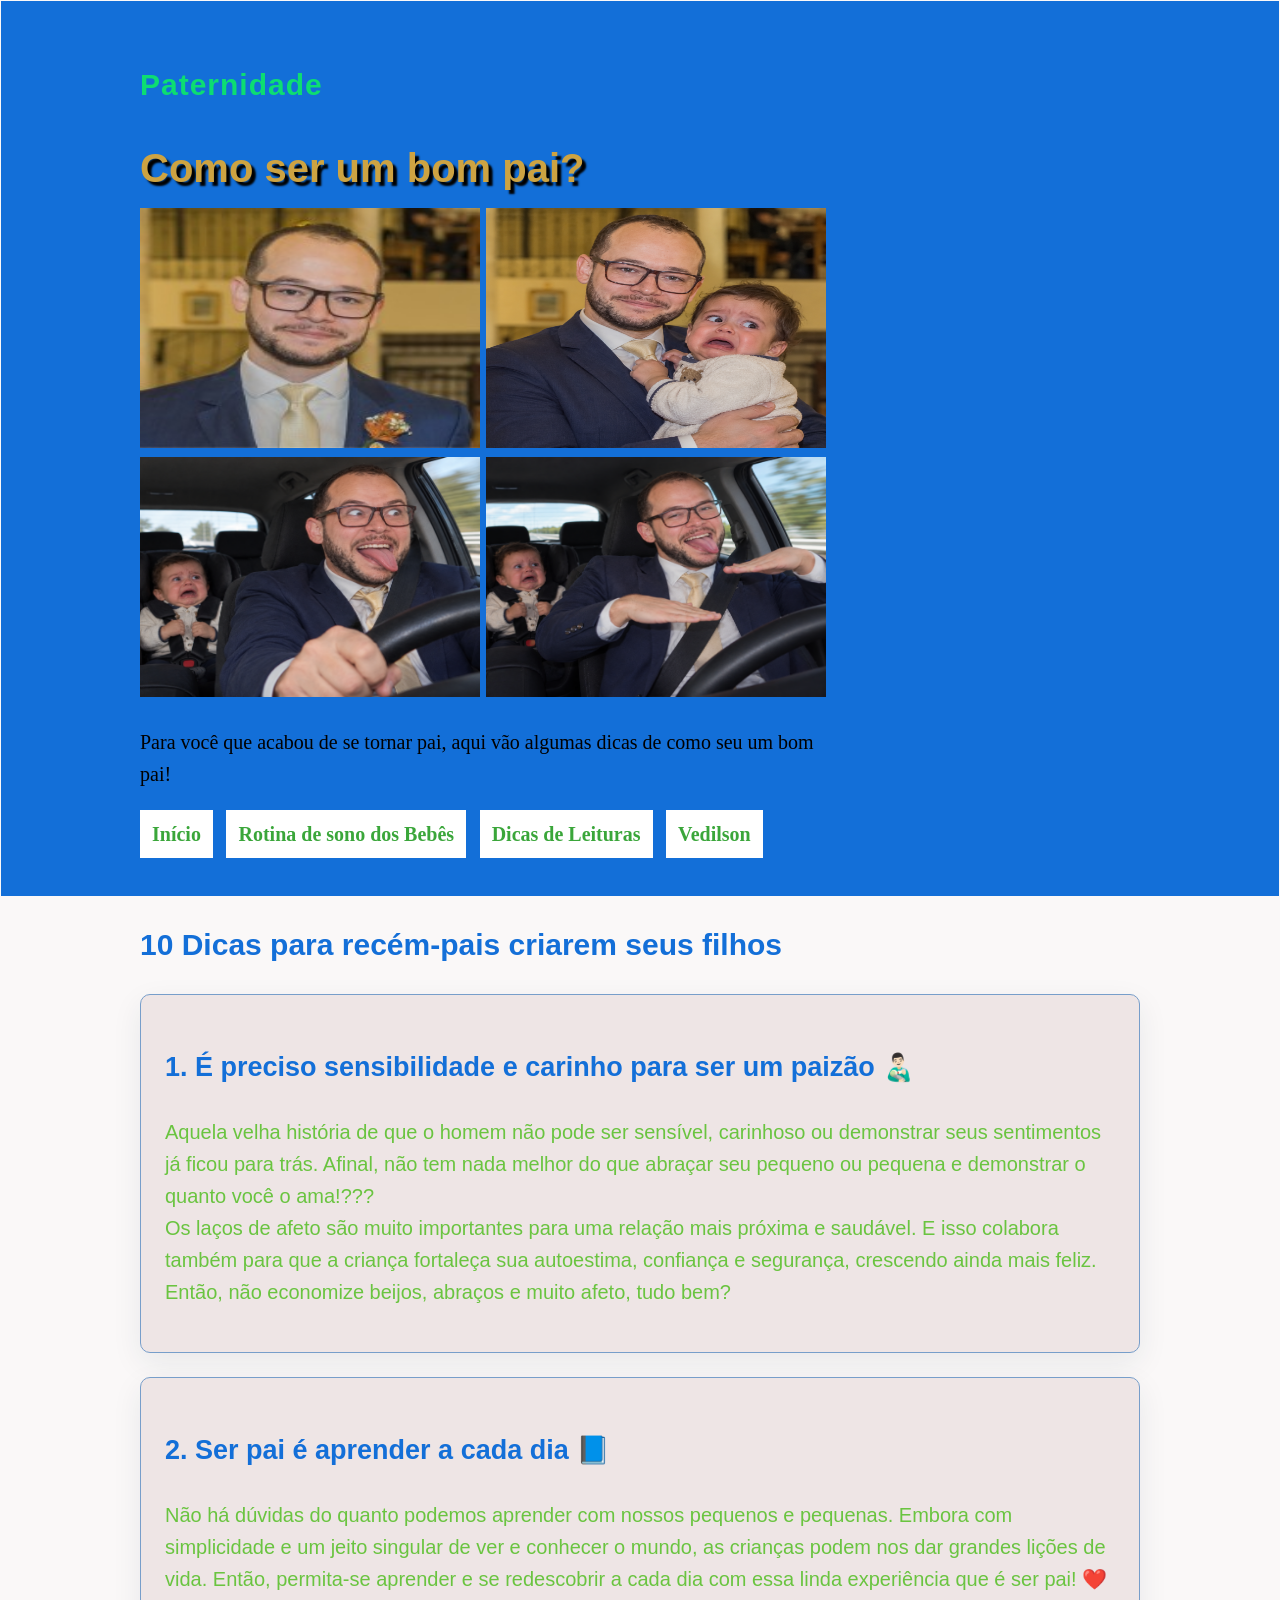
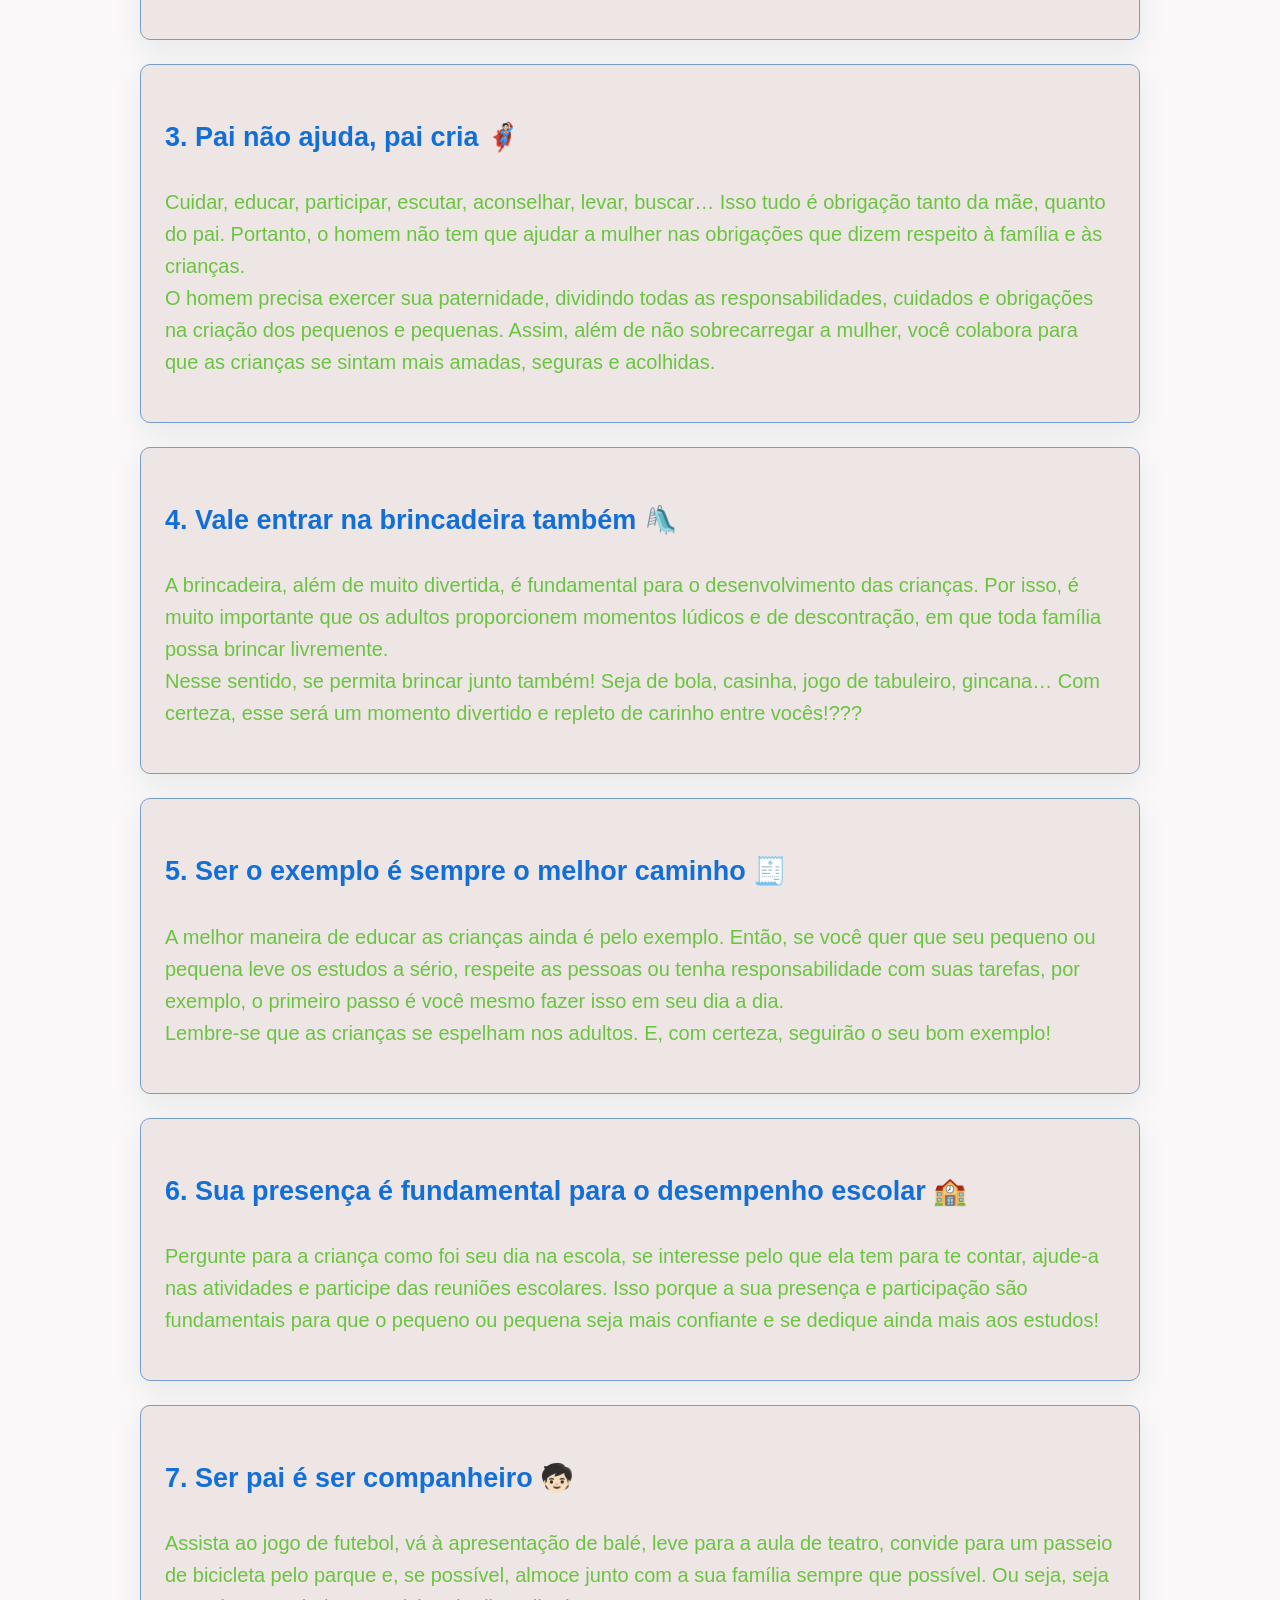
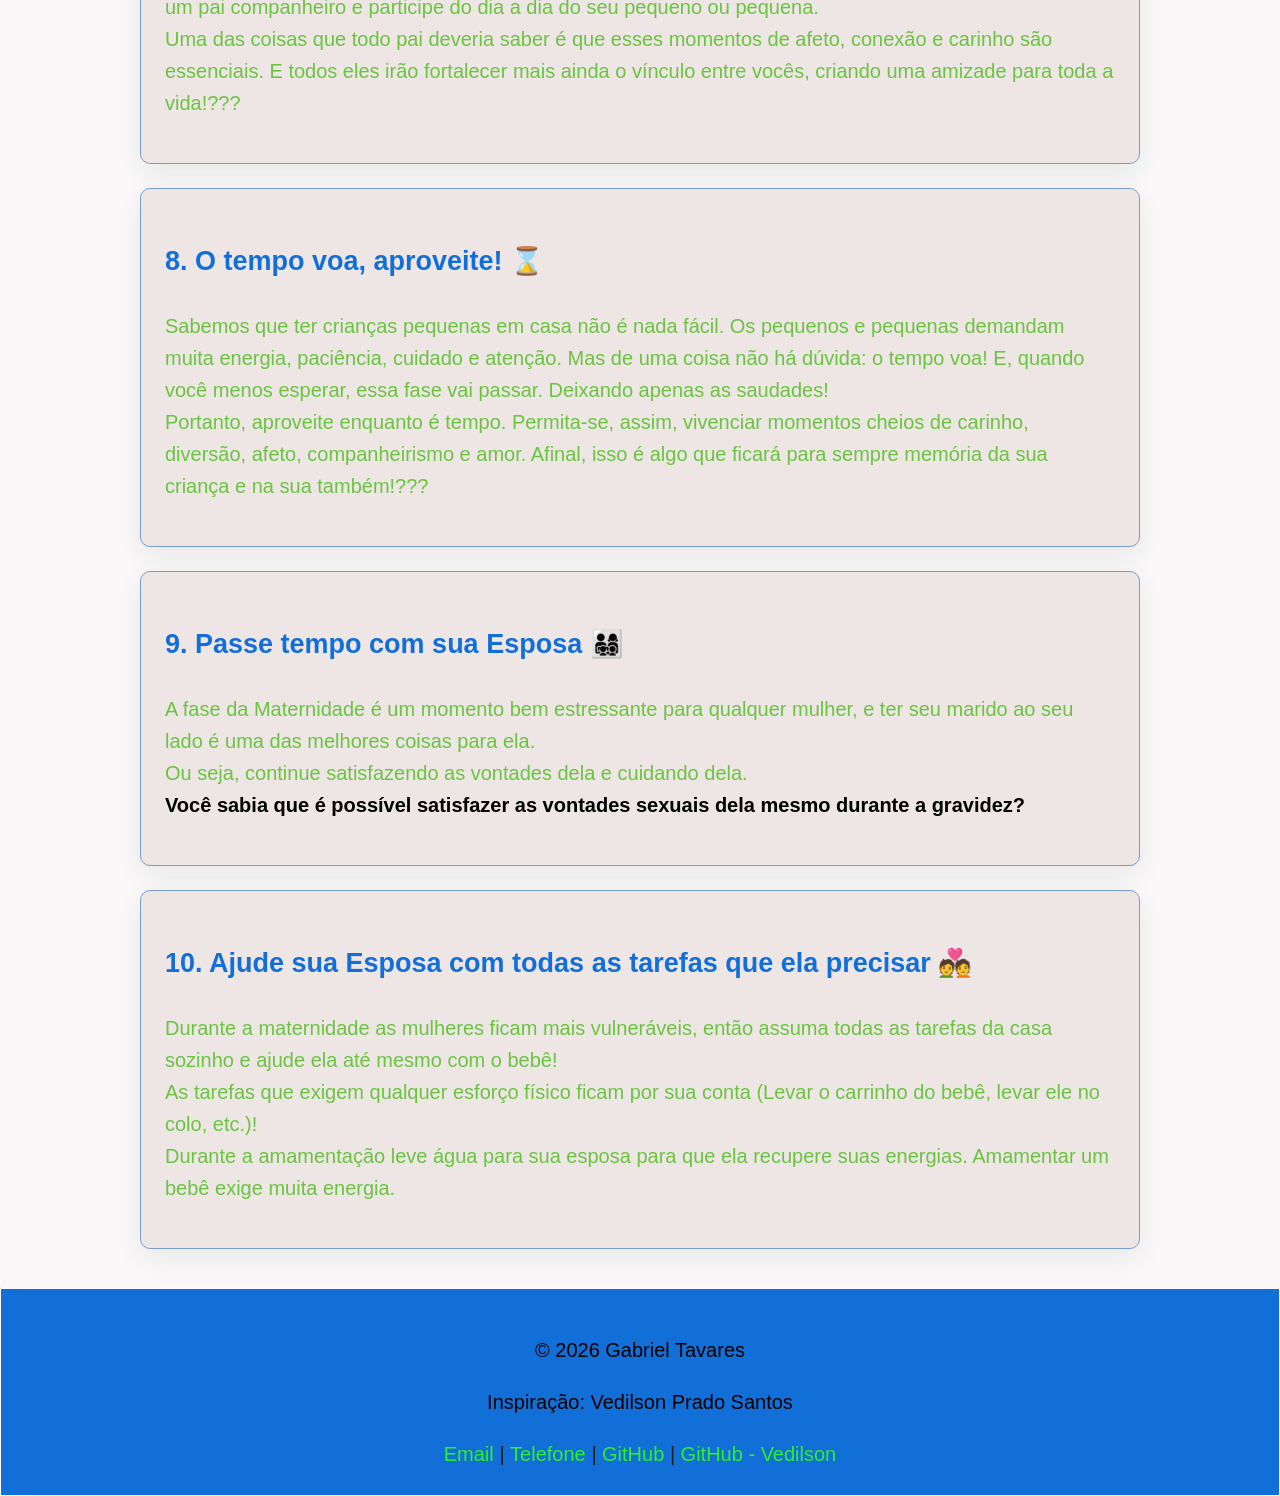
<file: index.html>
<!DOCTYPE html>
<html lang="pt-br">
<head>
    <meta charset="UTF-8">
    <meta name="viewport" content="width=device-width, initial-scale=1.0">
    <title>Dicas de Paternidade | Início</title>
    <link rel="stylesheet" href="./style/style.css">
</head>
<body>
    <header class="cabecalho">
        <div class="container">
            <p class="etiqueta">Paternidade</p>

            <h1>Como ser um bom pai?</h1>
        <div class="container-imagens">
            <img src="./img/vedilson.jpg" alt="Foto de um pai de Família" width="340" height="240">
            <img src="./img/Pai Sorridente e Bebê Assustado em Festa.png" alt="Vedilson pai" width="340" height="240">
            <img src="./img/Motorista Maluco e Bebê Aterrorizado.png" alt="Vedilson Dirigindo" width="340" height="240">
            <img src="./img/Vedilson_dirigindo.jpg" alt="Vedilson dirigindo sem as mãos" width="340" height="240">

        </div>

            <p class="subtitulo">
                Para você que acabou de se tornar pai, aqui vão algumas dicas de como seu um bom pai!
            </p>

            <nav class="menu-principal">
                <ul class="menu-lista">
                    <li><strong><a class="menu-link" href="./index.html">Início</a></strong></li>
                    <li><strong><a class="menu-link" href="./pages/rotina_sonos.html">Rotina de sono dos Bebês</a></strong></li>
                    <li><strong><a class="menu-link" href="./pages/livros.html">Dicas de Leituras</a></strong></li>
                    <li><strong><a class="menu-link" href="./pages/surpresa.html">Vedilson</a></strong></li>
                </ul>
            </nav>
        </div>
    </header>

    <main>
        <section class="secao-dicas">
            <div class="container">
                <h2 class="titulo-secao">10 Dicas para recém-pais criarem seus filhos</h2>

                <div class="grade-cards">
                            <article class="card">
                                <h3>1. É preciso sensibilidade e carinho para ser um paizão 👨🏻‍🍼</h3>
                                <p>
                                    Aquela velha história de que o homem não pode ser sensível, carinhoso ou demonstrar seus sentimentos já ficou para trás. Afinal, não tem nada melhor do que abraçar seu pequeno ou pequena e demonstrar o quanto você o ama!???
                                    <br>
                                    Os laços de afeto são muito importantes para uma relação mais próxima e saudável. E isso colabora também para que a criança fortaleça sua autoestima, confiança e segurança, crescendo ainda mais feliz. Então, não economize beijos, abraços e muito afeto, tudo bem?
                                </p>
                            </article>
                          
                            <article class="card">
                                <h3>2. Ser pai é aprender a cada dia 📘</h3>
                                <p>
                                    Não há dúvidas do quanto podemos aprender com nossos pequenos e pequenas. Embora com simplicidade e um jeito singular de ver e conhecer o mundo, as crianças podem nos dar grandes lições de vida. Então, permita-se aprender e se redescobrir a cada dia com essa linda experiência que é ser pai! ❤️                    
                                </p>
                            </article>

                            <article class="card">
                            <h3>3. Pai não ajuda, pai cria 🦸🏻</h3>
                            <p>
                                Cuidar, educar, participar, escutar, aconselhar, levar, buscar… Isso tudo é obrigação tanto da mãe, quanto do pai. Portanto, o homem não tem que ajudar a mulher nas obrigações que dizem respeito à família e às crianças.
                                <br>
                                O homem precisa exercer sua paternidade, dividindo todas as responsabilidades, cuidados e obrigações na criação dos pequenos e pequenas. Assim, além de não sobrecarregar a mulher, você colabora para que as crianças se sintam mais amadas, seguras e acolhidas.
                            </p>
                            </article>

                            <article class="card">
                            <h3>4. Vale entrar na brincadeira também 🛝</h3>
                            <p>
                                A brincadeira, além de muito divertida, é fundamental para o desenvolvimento das crianças. Por isso, é muito importante que os adultos proporcionem momentos lúdicos e de descontração, em que toda família possa brincar livremente.
                                <br>
                                Nesse sentido, se permita brincar junto também! Seja de bola, casinha, jogo de tabuleiro, gincana… Com certeza, esse será um momento divertido e repleto de carinho entre vocês!???
                            </p>
                            </article>

                            <article class="card">
                            <h3>5. Ser o exemplo é sempre o melhor caminho 🧾</h3>
                            <p>
                                A melhor maneira de educar as crianças ainda é pelo exemplo. Então, se você quer que seu pequeno ou pequena leve os estudos a sério, respeite as pessoas ou tenha responsabilidade com suas tarefas, por exemplo, o primeiro passo é você mesmo fazer isso em seu dia a dia.
                                <br>
                                Lembre-se que as crianças se espelham nos adultos. E, com certeza, seguirão o seu bom exemplo!
                            </p>
                            </article>

                            <article class="card">
                            <h3>6. Sua presença é fundamental para o desempenho escolar 🏫</h3>
                            <p>
                                Pergunte para a criança como foi seu dia na escola, se interesse pelo que ela tem para te contar, ajude-a nas atividades e participe das reuniões escolares. Isso porque a sua presença e participação são fundamentais para que o pequeno ou pequena seja mais confiante e se dedique ainda mais aos estudos!
                            </p>
                            </article>

                            <article class="card">
                            <h3>7. Ser pai é ser companheiro 🧒🏻</h3>
                            <p>
                                Assista ao jogo de futebol, vá à apresentação de balé, leve para a aula de teatro, convide para um passeio de bicicleta pelo parque e, se possível, almoce junto com a sua família sempre que possível. Ou seja, seja um pai companheiro e participe do dia a dia do seu pequeno ou pequena.
                                <br>
                                Uma das coisas que todo pai deveria saber é que esses momentos de afeto, conexão e carinho são essenciais. E todos eles irão fortalecer mais ainda o vínculo entre vocês, criando uma amizade para toda a vida!???                            
                            </p>
                            </article>

                            <article class="card">
                            <h3>8. O tempo voa, aproveite! ⌛</h3>
                            <p>
                                Sabemos que ter crianças pequenas em casa não é nada fácil. Os pequenos e pequenas demandam muita energia, paciência, cuidado e atenção. Mas de uma coisa não há dúvida: o tempo voa! E, quando você menos esperar, essa fase vai passar. Deixando apenas as saudades!                            
                                <br>
                                Portanto, aproveite enquanto é tempo. Permita-se, assim, vivenciar momentos cheios de carinho, diversão, afeto, companheirismo e amor. Afinal, isso é algo que ficará para sempre memória da sua criança e na sua também!???                      
                            </p>
                            </article>

                            <article class="card">
                            <h3>9. Passe tempo com sua Esposa 👨‍👩‍👧‍👦</h3>
                            <p>
                               A fase da Maternidade é um momento bem estressante para qualquer mulher, e ter seu marido ao seu lado é uma das melhores coisas para ela.                            
                               <br>
                               Ou seja, continue satisfazendo as vontades dela e cuidando dela.
                               <br>
                               <strong>Você sabia que é possível satisfazer as vontades sexuais dela mesmo durante a gravidez?</strong>
                            </p>
                            </article>

                            <article class="card">
                            <h3>10. Ajude sua Esposa com todas as tarefas que ela precisar 💑</h3>
                            <p>
                               Durante a maternidade as mulheres ficam mais vulneráveis, então assuma todas as tarefas da casa sozinho e ajude ela até mesmo com o bebê!                       
                               <br>
                               As tarefas que exigem qualquer esforço físico ficam por sua conta (Levar o carrinho do bebê, levar ele no colo, etc.)!
                               <br>
                               Durante a amamentação leve água para sua esposa para que ela recupere suas energias. Amamentar um bebê exige muita energia.
                            </p>
                            </article>
                </div>
            </div>
        </section>
    </main>

    <footer class="rodape">
        <div class="container">
            <p id="copyright">&copy; 2026 Gabriel Tavares</p>
            <p id="inspiracao">Inspiração: Vedilson Prado Santos</p>

            <address>
                <a class="contato" href="mailto: biel.wellichan@gmail.com">Email</a>
                <span> | </span>
                <a class="contato" href="tel:+5515998261009">Telefone</a>
                <span> | </span>
                <a class="contato" href="https://github.com/bielwellichan-debug" target="_blank">GitHub</a>
                <span> | </span>
                <a class="contato" href="https://github.com/vedilson/vedilson" target="_blank">GitHub - Vedilson</a>
            </address>
        </div>
    </footer>
    
</body>
</html>
</file>
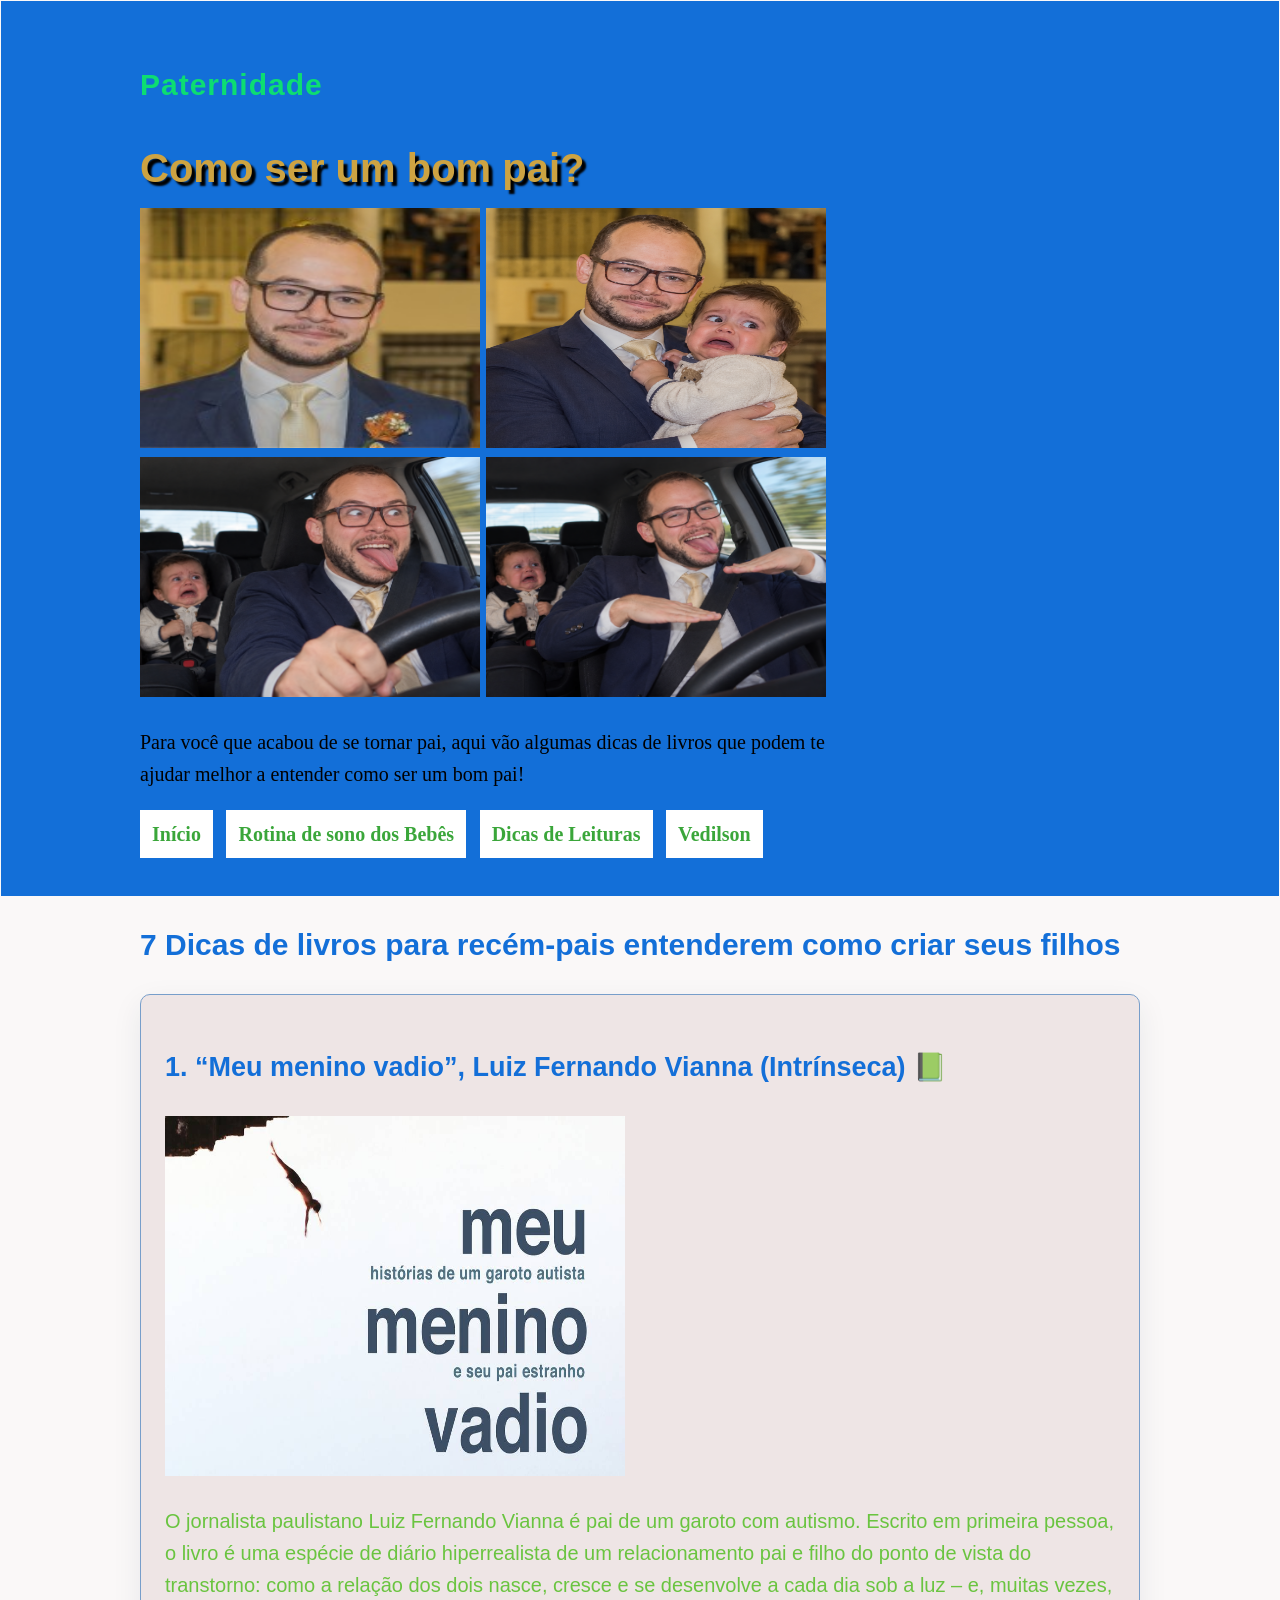
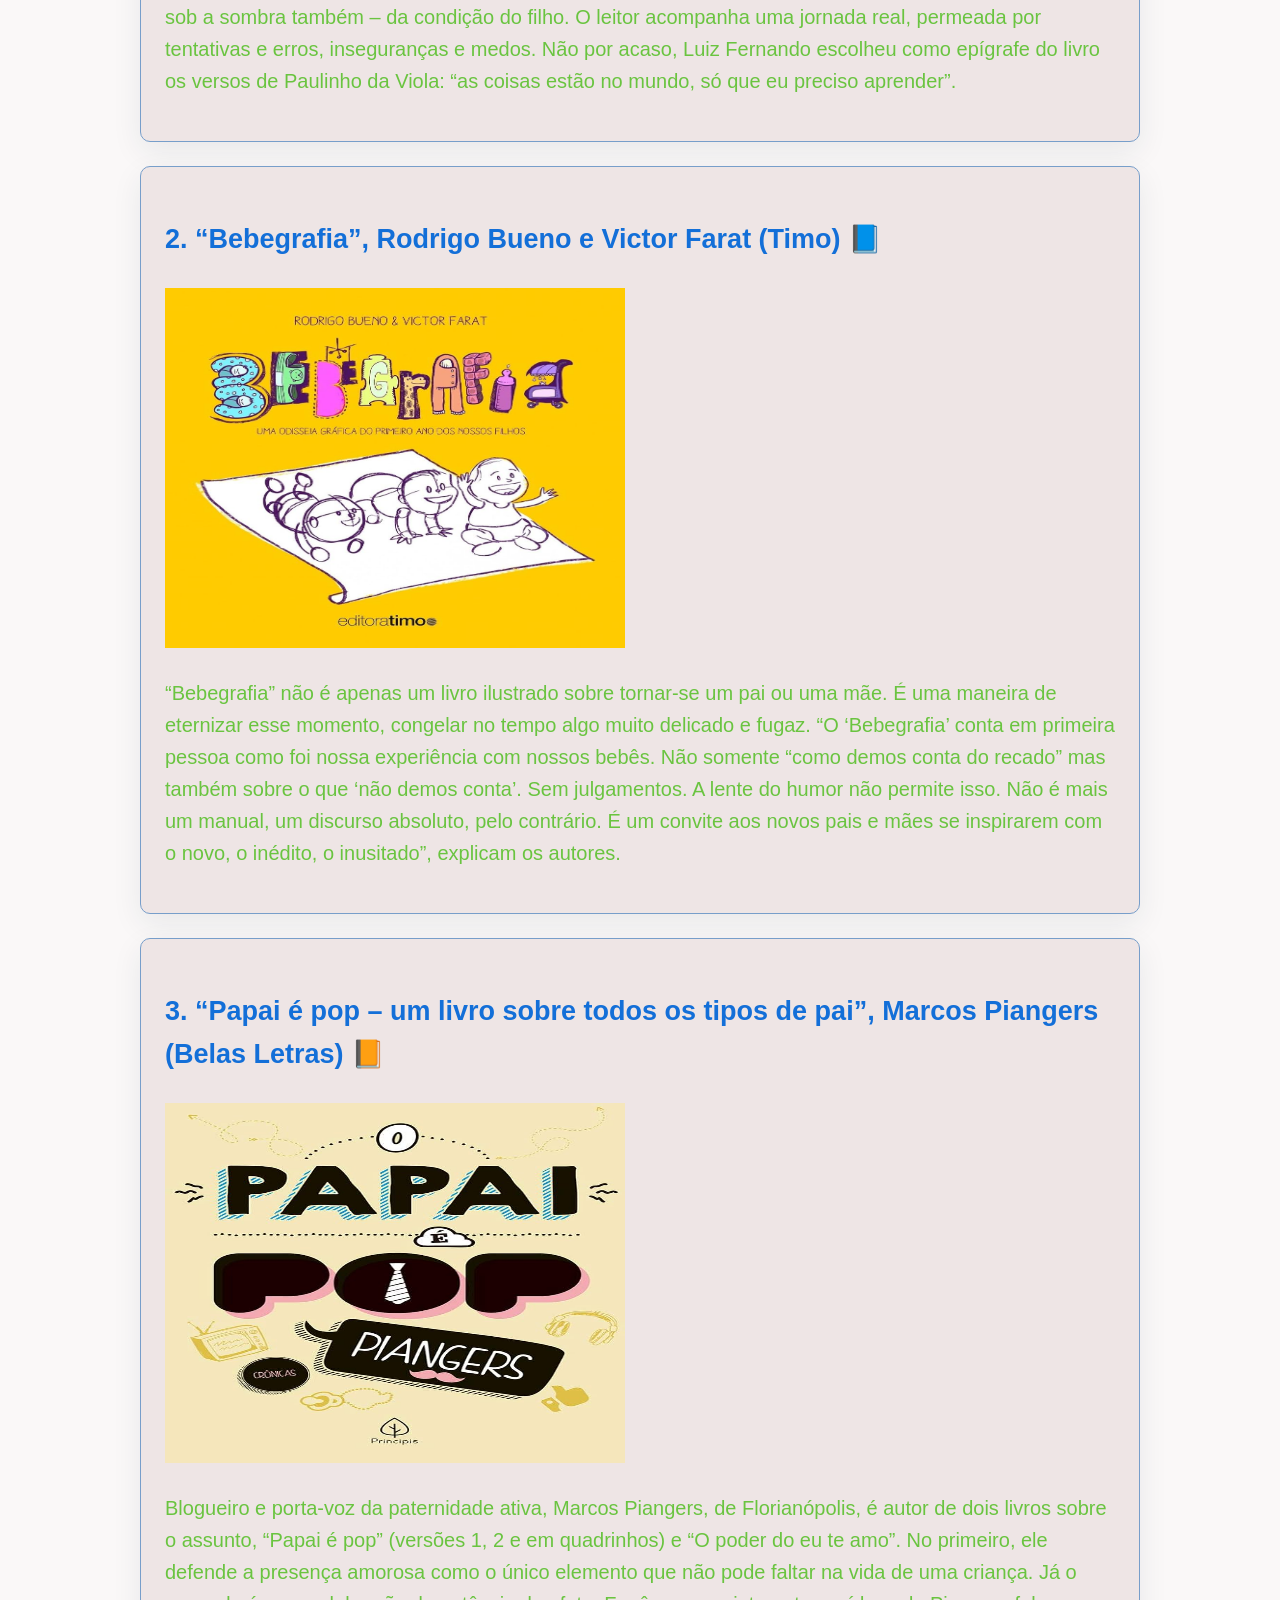
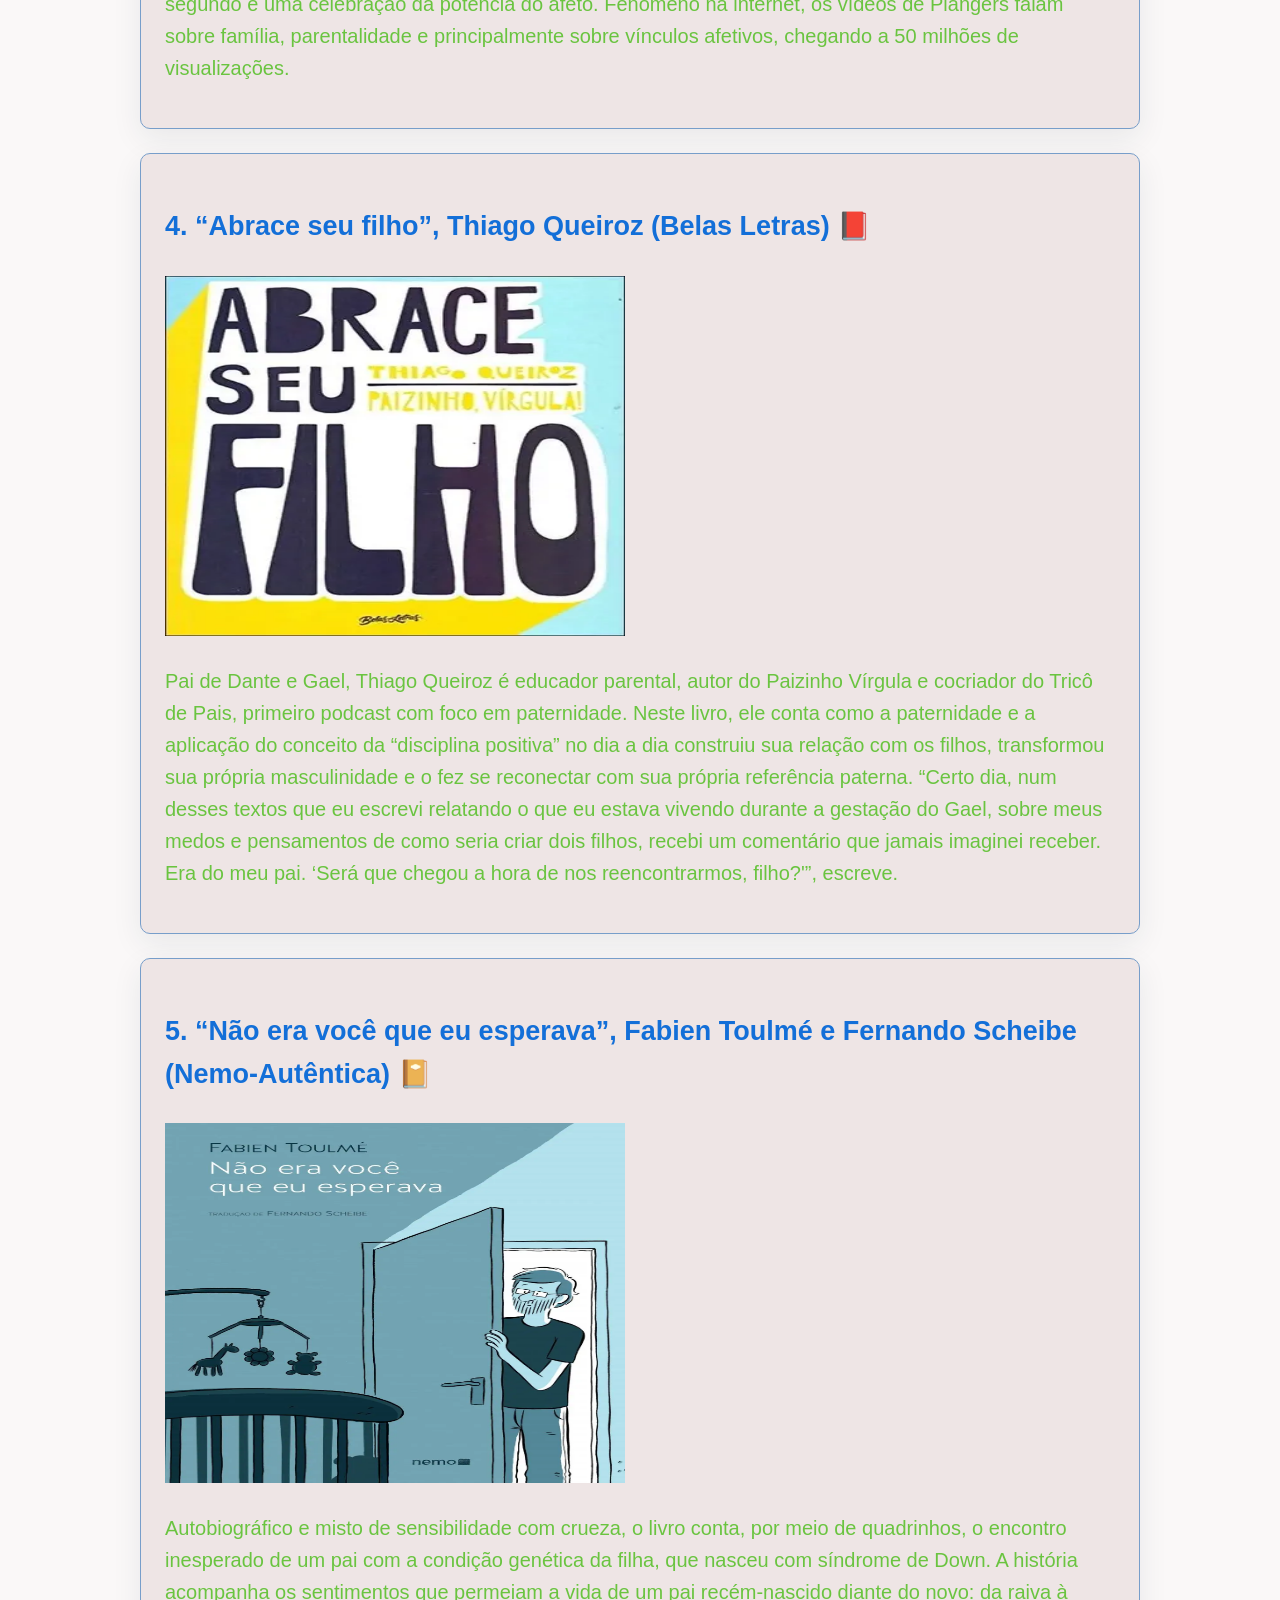
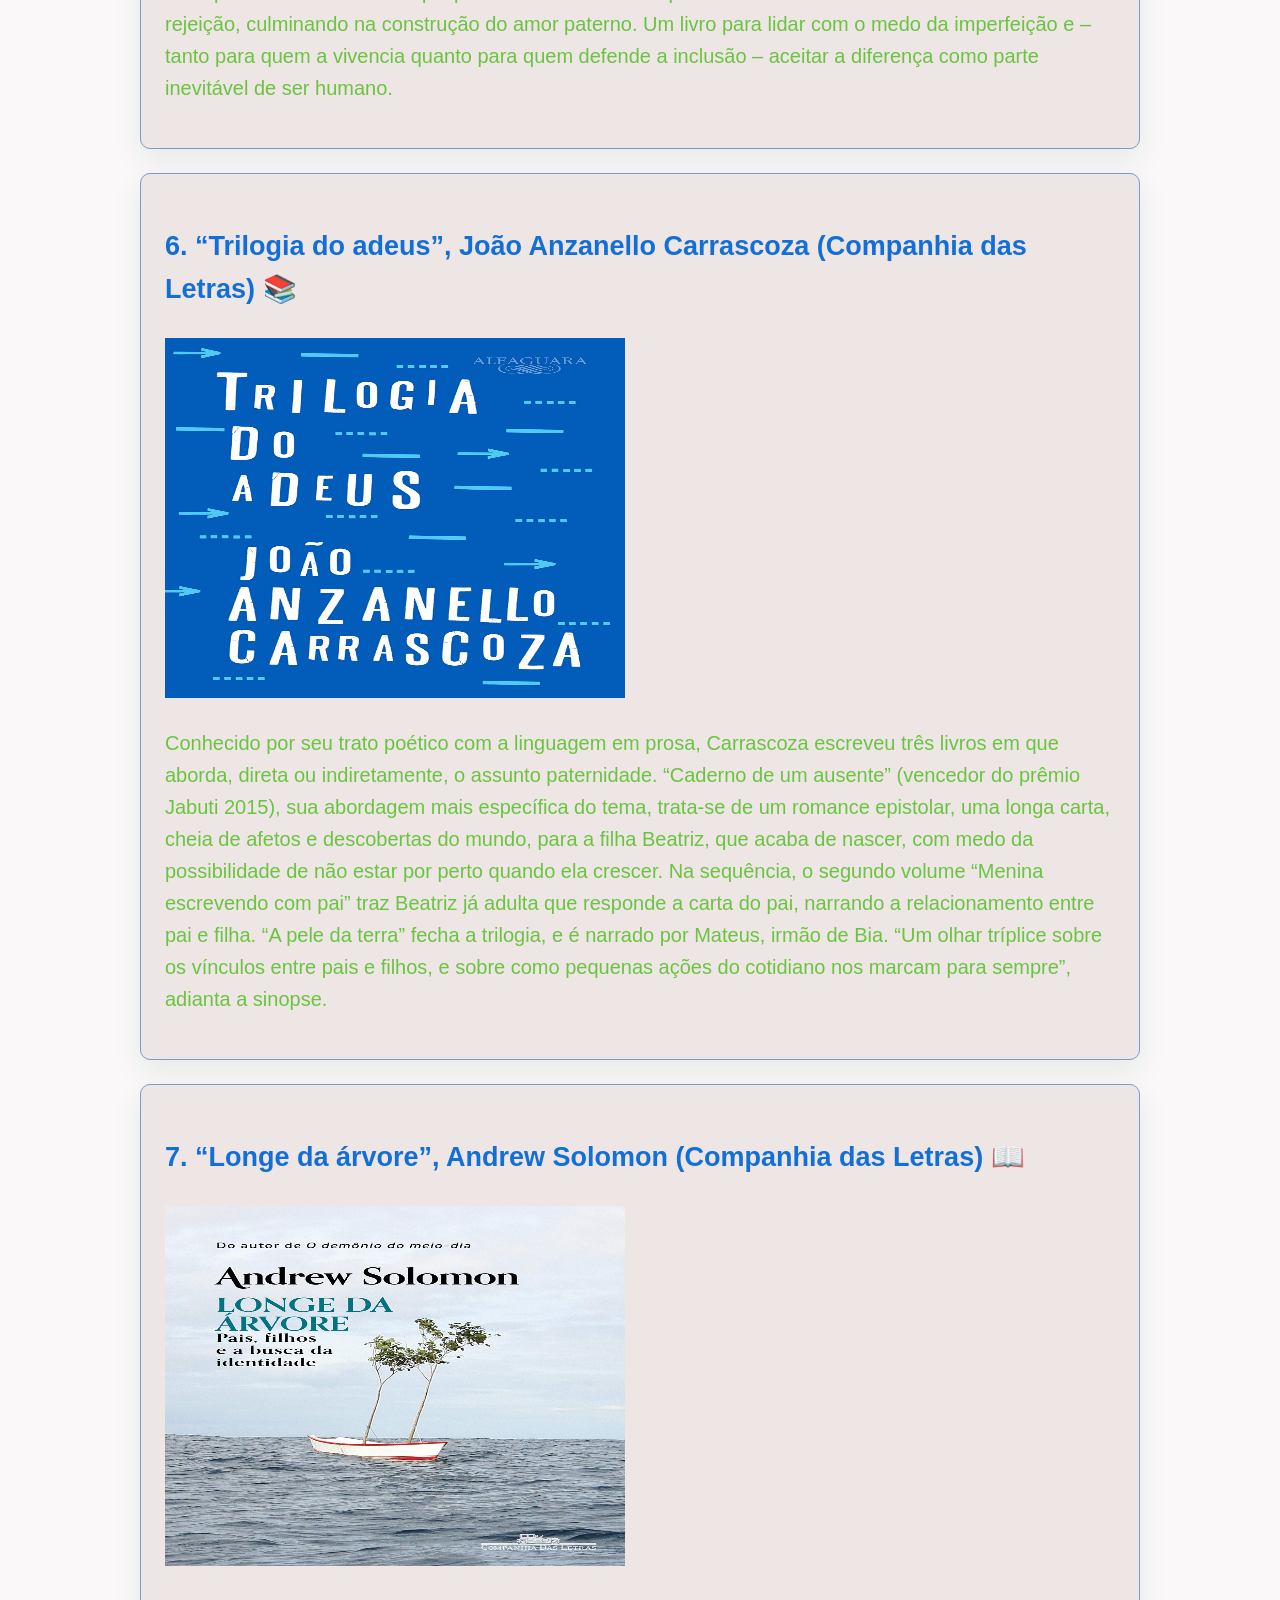
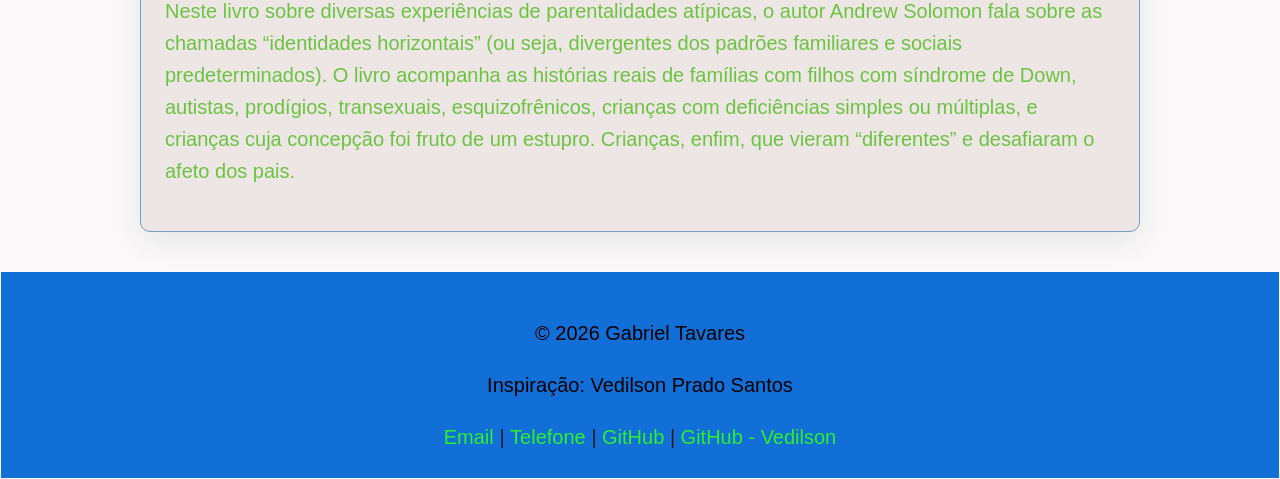
<file: pages/livros.html>
<!DOCTYPE html>
<html lang="pt-br">
    <head>
        <meta charset="UTF-8">
        <meta name="viewport" content="width=device-width, initial-scale=1.0">
        <title>Dicas de Paternidade | Livros</title>
        <link rel="stylesheet" href="../style/style.css">
    </head>
<body>

    <header class="cabecalho">
        <div class="container">
            <p class="etiqueta">Paternidade</p>

            <h1>Como ser um bom pai?</h1>
        <div class="container-imagens">
            <img src="../img/vedilson.jpg" alt="Foto de um pai de Família" width="340" height="240">
            <img src="../img/Pai Sorridente e Bebê Assustado em Festa.png" alt="Vedilson pai" width="340" height="240">
            <img src="../img/Motorista Maluco e Bebê Aterrorizado.png" alt="Vedilson dirigindo" width="340" height="240">
            <img src="../img/Vedilson_dirigindo.jpg" alt="Vedilson dirigindo sem as mãos" width="340" height="240">
        </div>

            <p class="subtitulo">
                Para você que acabou de se tornar pai, aqui vão algumas dicas de livros que podem te ajudar melhor a entender como ser um bom pai!
            </p>

            <nav class="menu-principal">
                <ul class="menu-lista">
                    <li><strong><a class="menu-link" href="../index.html">Início</a></strong></li>
                    <li><strong><a class="menu-link" href="./rotina_sonos.html">Rotina de sono dos Bebês</a></strong></li>
                    <li><strong><a class="menu-link" href="./livros.html">Dicas de Leituras</a></strong></li>
                    <li><strong><a class="menu-link" href="./surpresa.html">Vedilson</a></strong></li>
                </ul>
            </nav>
        </div>
    </header>

    <main>
        <section class="secao-livros">
            <div class="container">
                <h2 class="titulo-secao">7 Dicas de livros para recém-pais entenderem como criar seus filhos</h2>

                <div class="grade-cards">
                    <article class="card">
                        <h3>1. “Meu menino vadio”, Luiz Fernando Vianna (Intrínseca) 📗</h3>
                        <img text-align: center class="livro" src="../img/livro1_jpg.jpg" alt="Meu menino vadio">
                        <p>
                            O jornalista paulistano Luiz Fernando Vianna é pai de um garoto com autismo. Escrito em primeira pessoa, o livro é uma espécie de diário hiperrealista de um relacionamento pai e filho do ponto de vista do transtorno: como a relação dos dois nasce, cresce e se desenvolve a cada dia sob a luz – e, muitas vezes, sob a sombra também – da condição do filho. O leitor acompanha uma jornada real, permeada por tentativas e erros, inseguranças e medos. Não por acaso, Luiz Fernando escolheu como epígrafe do livro os versos de Paulinho da Viola: “as coisas estão no mundo, só que eu preciso aprender”.
                        </p>
                    </article>

                    <article class="card">
                        <h3>2. “Bebegrafia”, Rodrigo Bueno e Victor Farat (Timo) 📘</h3>
                        <img class="livro" src="../img/livro2.jpg" alt="Bebegrafia">
                        <p>
                            “Bebegrafia” não é apenas um livro ilustrado sobre tornar-se um pai ou uma mãe. É uma maneira de eternizar esse momento, congelar no tempo algo muito delicado e fugaz. “O ‘Bebegrafia’ conta em primeira pessoa como foi nossa experiência com nossos bebês. Não somente “como demos conta do recado” mas também sobre o que ‘não demos conta’. Sem julgamentos. A lente do humor não permite isso. Não é mais um manual, um discurso absoluto, pelo contrário. É um convite aos novos pais e mães se inspirarem com o novo, o inédito, o inusitado”, explicam os autores.
                        </p>
                    </article>

                    <article class="card">
                        <h3>3. “Papai é pop – um livro sobre todos os tipos de pai”, Marcos Piangers (Belas Letras) 📙</h3>
                        <img class="livro" src="../img/livro3.jpg" alt="Papai é pop">
                        <p>
                            Blogueiro e porta-voz da paternidade ativa, Marcos Piangers, de Florianópolis, é autor de dois livros sobre o assunto, “Papai é pop” (versões 1, 2 e em quadrinhos) e “O poder do eu te amo”. No primeiro, ele defende a presença amorosa como o único elemento que não pode faltar na vida de uma criança. Já o segundo é uma celebração da potência do afeto. Fenômeno na internet, os vídeos de Piangers falam sobre família, parentalidade e principalmente sobre vínculos afetivos, chegando a 50 milhões de visualizações.
                        </p>
                    </article>

                    <article class="card">
                        <h3>4. “Abrace seu filho”, Thiago Queiroz (Belas Letras) 📕</h3>
                        <img class="livro" src="../img/livro4.webp" alt="Abrace seu filho">
                        <p>
                            Pai de Dante e Gael, Thiago Queiroz é educador parental, autor do Paizinho Vírgula e cocriador do Tricô de Pais, primeiro podcast com foco em paternidade. Neste livro, ele conta como a paternidade e a aplicação do conceito da “disciplina positiva” no dia a dia construiu sua relação com os filhos, transformou sua própria masculinidade e o fez se reconectar com sua própria referência paterna. “Certo dia, num desses textos que eu escrevi relatando o que eu estava vivendo durante a gestação do Gael, sobre meus medos e pensamentos de como seria criar dois filhos, recebi um comentário que jamais imaginei receber. Era do meu pai. ‘Será que chegou a hora de nos reencontrarmos, filho?'”, escreve.                        
                        </p>
                    </article>

                    <article class="card">
                        <h3>5. “Não era você que eu esperava”, Fabien Toulmé e Fernando Scheibe (Nemo-Autêntica) 📔</h3>
                        <img class="livro" src="../img/livro5.jpg" alt="Não era você que eu esperava">
                        <p>
                            Autobiográfico e misto de sensibilidade com crueza, o livro conta, por meio de quadrinhos, o encontro inesperado de um pai com a condição genética da filha, que nasceu com síndrome de Down. A história acompanha os sentimentos que permeiam a vida de um pai recém-nascido diante do novo: da raiva à rejeição, culminando na construção do amor paterno. Um livro para lidar com o medo da imperfeição e – tanto para quem a vivencia quanto para quem defende a inclusão – aceitar a diferença como parte inevitável de ser humano.
                        </p>
                    </article>

                    <article class="card">
                        <h3>6. “Trilogia do adeus”, João Anzanello Carrascoza (Companhia das Letras) 📚</h3>
                        <img class="livro" src="../img/livro6.jpg" alt="Trilogia do Adeus">
                        <p>
                            Conhecido por seu trato poético com a linguagem em prosa, Carrascoza escreveu três livros em que aborda, direta ou indiretamente, o assunto paternidade. “Caderno de um ausente” (vencedor do prêmio Jabuti 2015), sua abordagem mais específica do tema, trata-se de um romance epistolar, uma longa carta, cheia de afetos e descobertas do mundo, para a filha Beatriz, que acaba de nascer, com medo da possibilidade de não estar por perto quando ela crescer. Na sequência, o segundo volume “Menina escrevendo com pai” traz Beatriz já adulta que responde a carta do pai, narrando a relacionamento entre pai e filha. “A pele da terra” fecha a trilogia, e é narrado por Mateus, irmão de Bia. “Um olhar tríplice sobre os vínculos entre pais e filhos, e sobre como pequenas ações do cotidiano nos marcam para sempre”, adianta a sinopse.
                        </p>
                    </article>

                    <article class="card">
                        <h3>7. “Longe da árvore”, Andrew Solomon (Companhia das Letras) 📖</h3>
                        <img class="livro" src="../img/livro7.jpg" alt="Longe da árvore">
                        <p>
                            Neste livro sobre diversas experiências de parentalidades atípicas, o autor Andrew Solomon fala sobre as chamadas “identidades horizontais” (ou seja, divergentes dos padrões familiares e sociais predeterminados). O livro acompanha as histórias reais de famílias com filhos com síndrome de Down, autistas, prodígios, transexuais, esquizofrênicos, crianças com deficiências simples ou múltiplas, e crianças cuja concepção foi fruto de um estupro. Crianças, enfim, que vieram “diferentes” e desafiaram o afeto dos pais.
                        </p>
                    </article>

                </div>
            </div>
                          
        </section>
    </main>

    <footer class="rodape">
        <div class="container">
            <p id="copyright">&copy; 2026 Gabriel Tavares</p>
            <p id="inspiracao">Inspiração: Vedilson Prado Santos</p>

            <address>
                <a class="contato" href="mailto: biel.wellichan@gmail.com">Email</a>
                <span> | </span>
                <a class="contato" href="tel:+5515998261009">Telefone</a>
                <span> | </span>
                <a class="contato" href="https://github.com/bielwellichan-debug" target="_blank">GitHub</a>
                <span> | </span>
                 <a class="contato" href="https://github.com/vedilson/vedilson" target="_blank">GitHub - Vedilson</a>
            </address>
        </div>
    </footer>

</body>
</html>
</file>
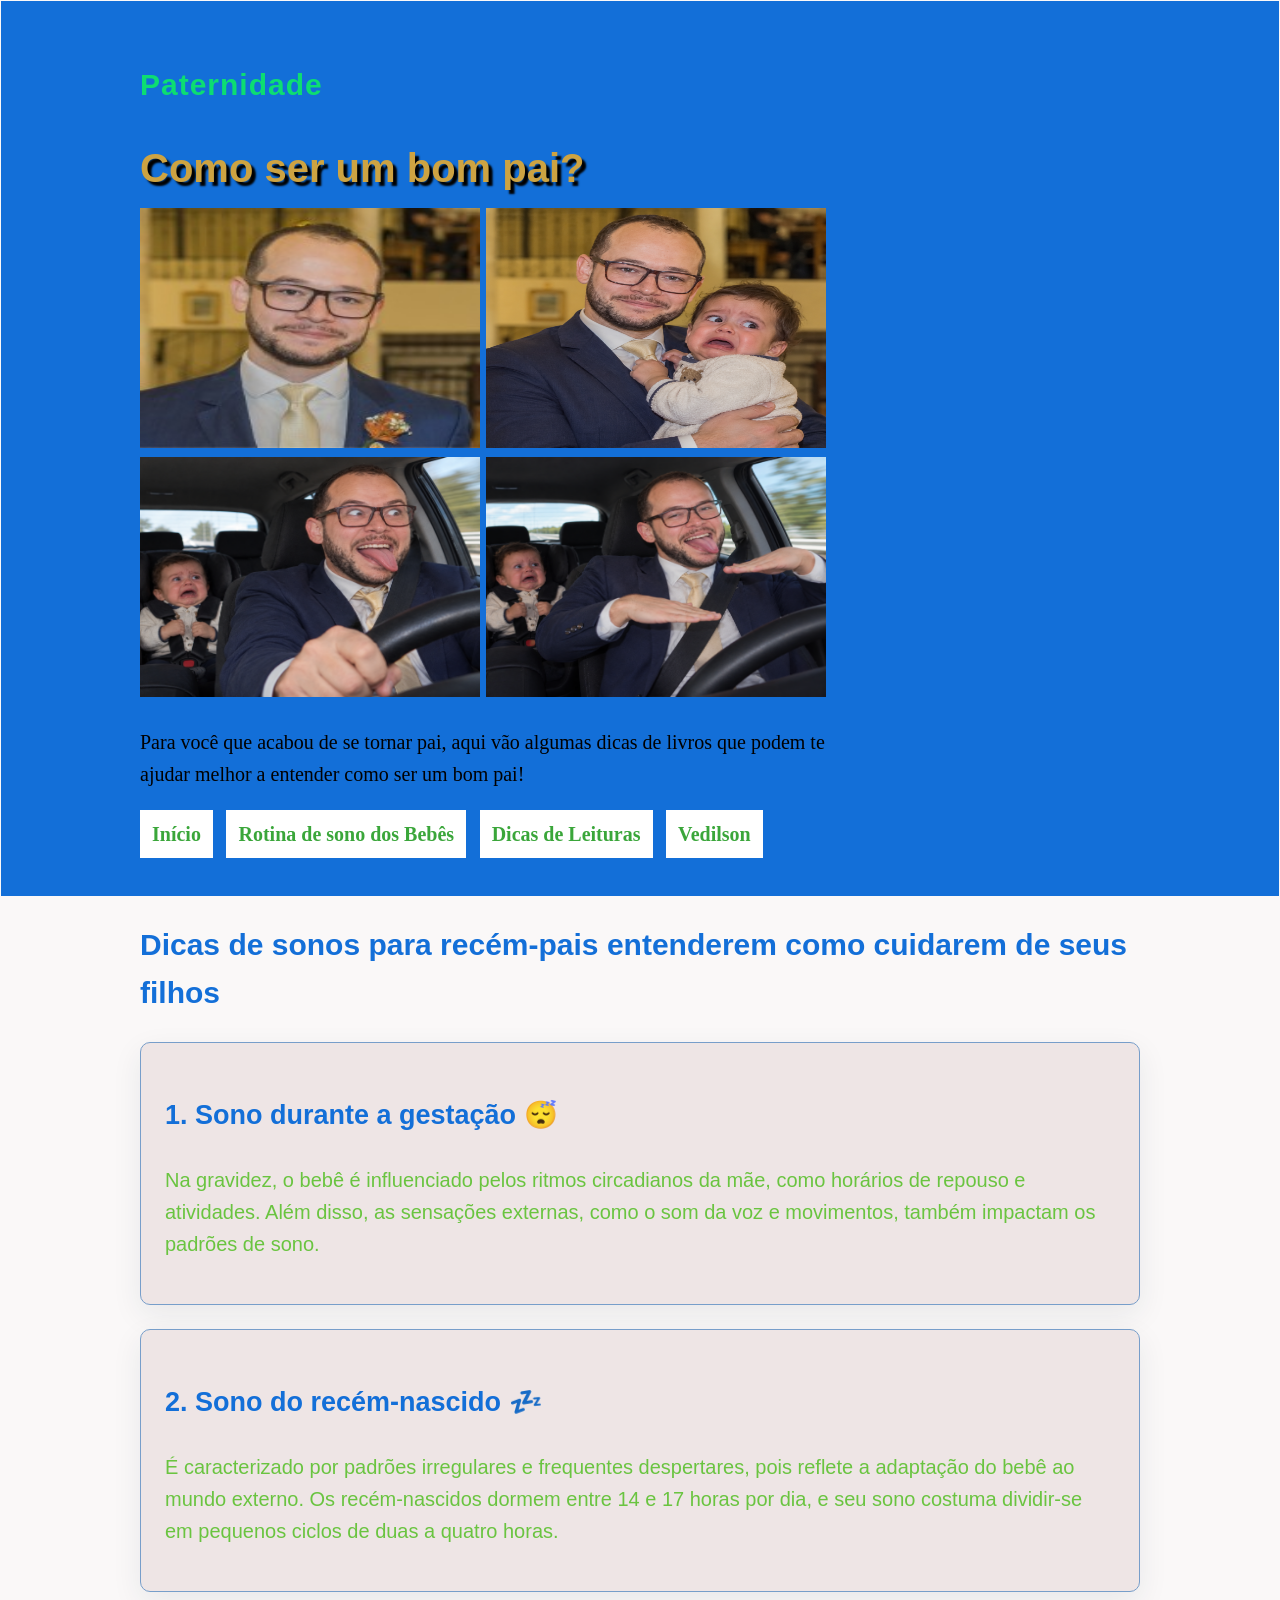
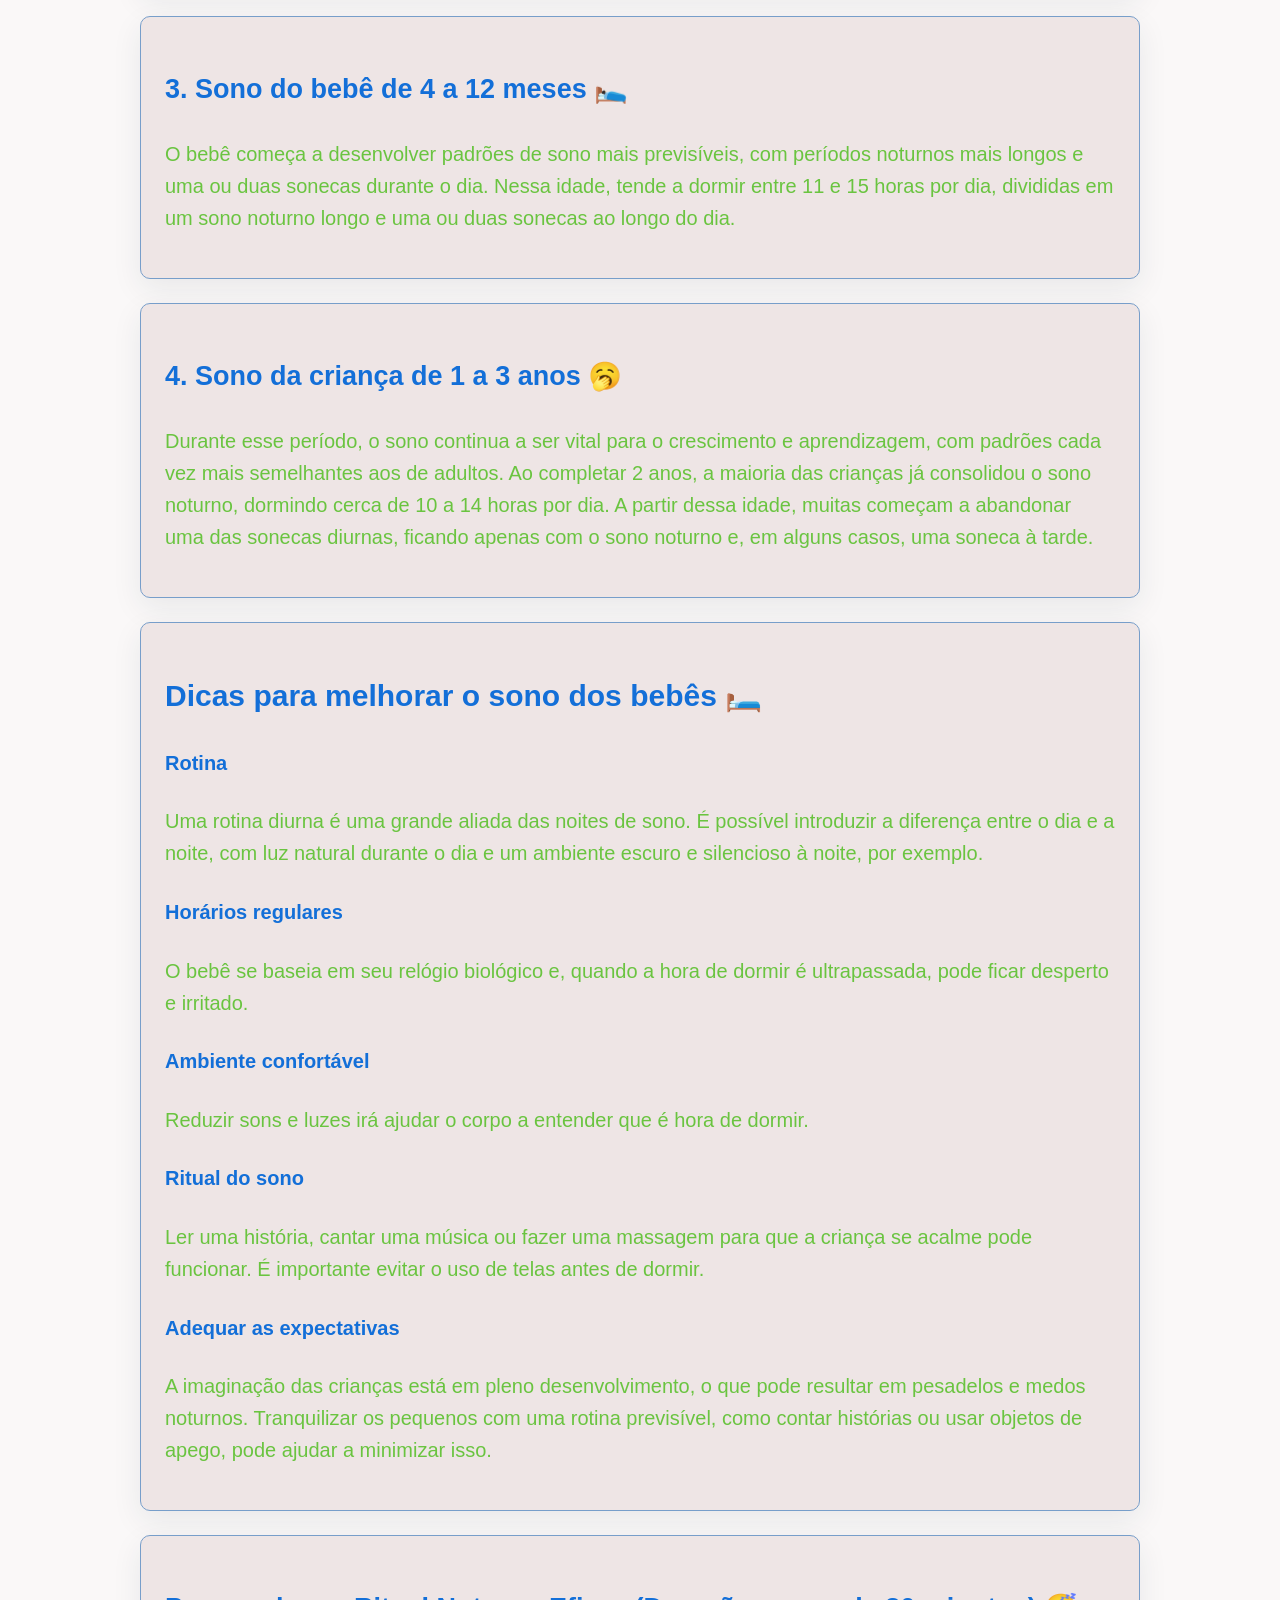
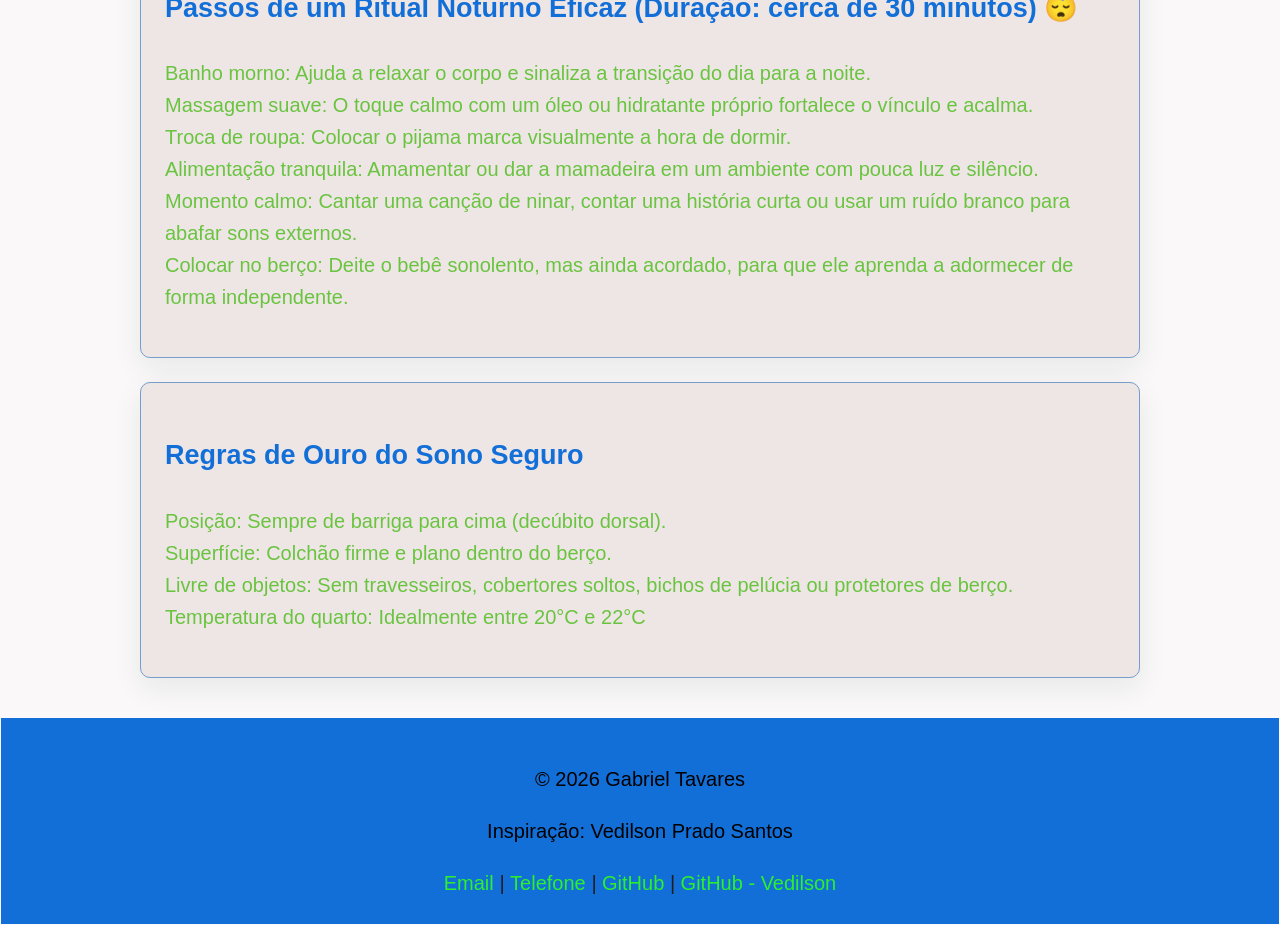
<file: pages/rotina_sonos.html>
<!DOCTYPE html>
<html lang="pt-br">
<head>
    <meta charset="UTF-8">
    <meta name="viewport" content="width=device-width, initial-scale=1.0">
    <title>Dicas de Paternidade | Rotina de sono dos bebês</title>
    <link rel="stylesheet" href="../style/style.css">
</head>
<body>

    <header class="cabecalho">
        <div class="container">
            <p class="etiqueta">Paternidade</p>

            <h1>Como ser um bom pai?</h1>
        <div class="container-imagens">
            <img src="../img/vedilson.jpg" alt="Foto de um pai de Família" width="340" height="240">
            <img src="../img/Pai Sorridente e Bebê Assustado em Festa.png" alt="Vedilson pai" width="340" height="240">
            <img src="../img/Motorista Maluco e Bebê Aterrorizado.png" alt="Vedilson dirigindo" width="340" height="240">
            <img src="../img/Vedilson_dirigindo.jpg" alt="Vedilson dirigindo sem as mãos" width="340" height="240">
        </div>

            <p class="subtitulo">
                Para você que acabou de se tornar pai, aqui vão algumas dicas de livros que podem te ajudar melhor a entender como ser um bom pai!
            </p>

            <nav class="menu-principal">
                <ul class="menu-lista">
                    <li><strong><a class="menu-link" href="../index.html">Início</a></strong></li>
                    <li><strong><a class="menu-link" href="./rotina_sonos.html">Rotina de sono dos Bebês</a></strong></li>
                    <li><strong><a class="menu-link" href="./livros.html">Dicas de Leituras</a></strong></li>
                    <li><strong><a class="menu-link" href="./surpresa.html">Vedilson</a></strong></li>
                </ul>
            </nav>
        </div>
    </header>

    <main>
        <section class="secao-rotinas">
            <div class="container">
                <h2 class="titulo-secao">Dicas de sonos para recém-pais entenderem como cuidarem de seus filhos</h2>

                <div class="grade-cards">
                    <article class="card">
                        <h3>1. Sono durante a gestação 😴</h3>
                        <p>
                            Na gravidez, o bebê é influenciado pelos ritmos circadianos da mãe, como horários de repouso e atividades. Além disso, as sensações externas, como o som da voz e movimentos, também impactam os padrões de sono.
                        </p>
                    </article>

                    <article class="card">
                        <h3>2. Sono do recém-nascido 💤</h3>
                        <p>
                            É caracterizado por padrões irregulares e frequentes despertares, pois reflete a adaptação do bebê ao mundo externo. Os recém-nascidos dormem entre 14 e 17 horas por dia, e seu sono costuma dividir-se em pequenos ciclos de duas a quatro horas.
                        </p>
                    </article>

                    <article class="card">
                        <h3>3. Sono do bebê de 4 a 12 meses 🛌🏻</h3>
                        <p>
                            O bebê começa a desenvolver padrões de sono mais previsíveis, com períodos noturnos mais longos e uma ou duas sonecas durante o dia. Nessa idade, tende a dormir entre 11 e 15 horas por dia, divididas em um sono noturno longo e uma ou duas sonecas ao longo do dia.
                    </article>

                    <article class="card">
                        <h3>4. Sono da criança de 1 a 3 anos 🥱</h3>
                        <p>
                            Durante esse período, o sono continua a ser vital para o crescimento e aprendizagem, com padrões cada vez mais semelhantes aos de adultos. Ao completar 2 anos, a maioria das crianças já consolidou o sono noturno, dormindo cerca de 10 a 14 horas por dia. A partir dessa idade, muitas começam a abandonar uma das sonecas diurnas, ficando apenas com o sono noturno e, em alguns casos, uma soneca à tarde.
                    </article>

                    <article class="card">
                        <h2>Dicas para melhorar o sono dos bebês 🛏️</h2>
                        <h4>Rotina</h4>
                        <p>
                            Uma rotina diurna é uma grande aliada das noites de sono. É possível introduzir a diferença entre o dia e a noite, com luz natural durante o dia e um ambiente escuro e silencioso à noite, por exemplo.
                        </p>
                        <h4>Horários regulares</h4>
                        <p>
                            O bebê se baseia em seu relógio biológico e, quando a hora de dormir é ultrapassada, pode ficar desperto e irritado.
                        </p>
                        <h4>Ambiente confortável</h4>
                        <p>
                            Reduzir sons e luzes irá ajudar o corpo a entender que é hora de dormir.
                        </p>
                        <h4>Ritual do sono</h4>
                        <p>
                            Ler uma história, cantar uma música ou fazer uma massagem para que a criança se acalme pode funcionar. É importante evitar o uso de telas antes de dormir.
                        </p>
                        <h4>Adequar as expectativas</h4>
                        <p>
                            A imaginação das crianças está em pleno desenvolvimento, o que pode resultar em pesadelos e medos noturnos. Tranquilizar os pequenos com uma rotina previsível, como contar histórias ou usar objetos de apego, pode ajudar a minimizar isso.
                        </p>
                    </article>

                    <article class="card">
                        <h3>Passos de um Ritual Noturno Eficaz (Duração: cerca de 30 minutos) 😴</h3>
                        <p>
                            Banho morno: Ajuda a relaxar o corpo e sinaliza a transição do dia para a noite.
                            <br>
                            Massagem suave: O toque calmo com um óleo ou hidratante próprio fortalece o vínculo e acalma.
                            <br>
                            Troca de roupa: Colocar o pijama marca visualmente a hora de dormir.
                            <br>
                            Alimentação tranquila: Amamentar ou dar a mamadeira em um ambiente com pouca luz e silêncio.
                            <br>
                            Momento calmo: Cantar uma canção de ninar, contar uma história curta ou usar um ruído branco para abafar sons externos.
                            <br>
                            Colocar no berço: Deite o bebê sonolento, mas ainda acordado, para que ele aprenda a adormecer de forma independente.
                        </p>
                    </article>

                    <article class="card">
                        <h3>Regras de Ouro do Sono Seguro</h3>
                        <p>
                            Posição: Sempre de barriga para cima (decúbito dorsal).
                            <br>
                            Superfície: Colchão firme e plano dentro do berço.
                            <br>
                            Livre de objetos: Sem travesseiros, cobertores soltos, bichos de pelúcia ou protetores de berço.
                            <br>
                            Temperatura do quarto: Idealmente entre 20°C e 22°C
                        </p>
                    </article>

                </div>

            </div>
    </main>

    <footer class="rodape">
        <div class="container">
            <p id="copyright">&copy; 2026 Gabriel Tavares</p>
            <p id="inspiracao">Inspiração: Vedilson Prado Santos</p>

            <address>
                <a class="contato" href="mailto: biel.wellichan@gmail.com">Email</a>
                <span> | </span>
                <a class="contato" href="tel:+5515998261009">Telefone</a>
                <span> | </span>
                <a class="contato" href="https://github.com/bielwellichan-debug" target="_blank">GitHub</a>
                <span> | </span>
                 <a class="contato" href="https://github.com/vedilson/vedilson" target="_blank">GitHub - Vedilson</a>
            </address>
        </div>
    </footer>

    
</body>
</html>
</file>
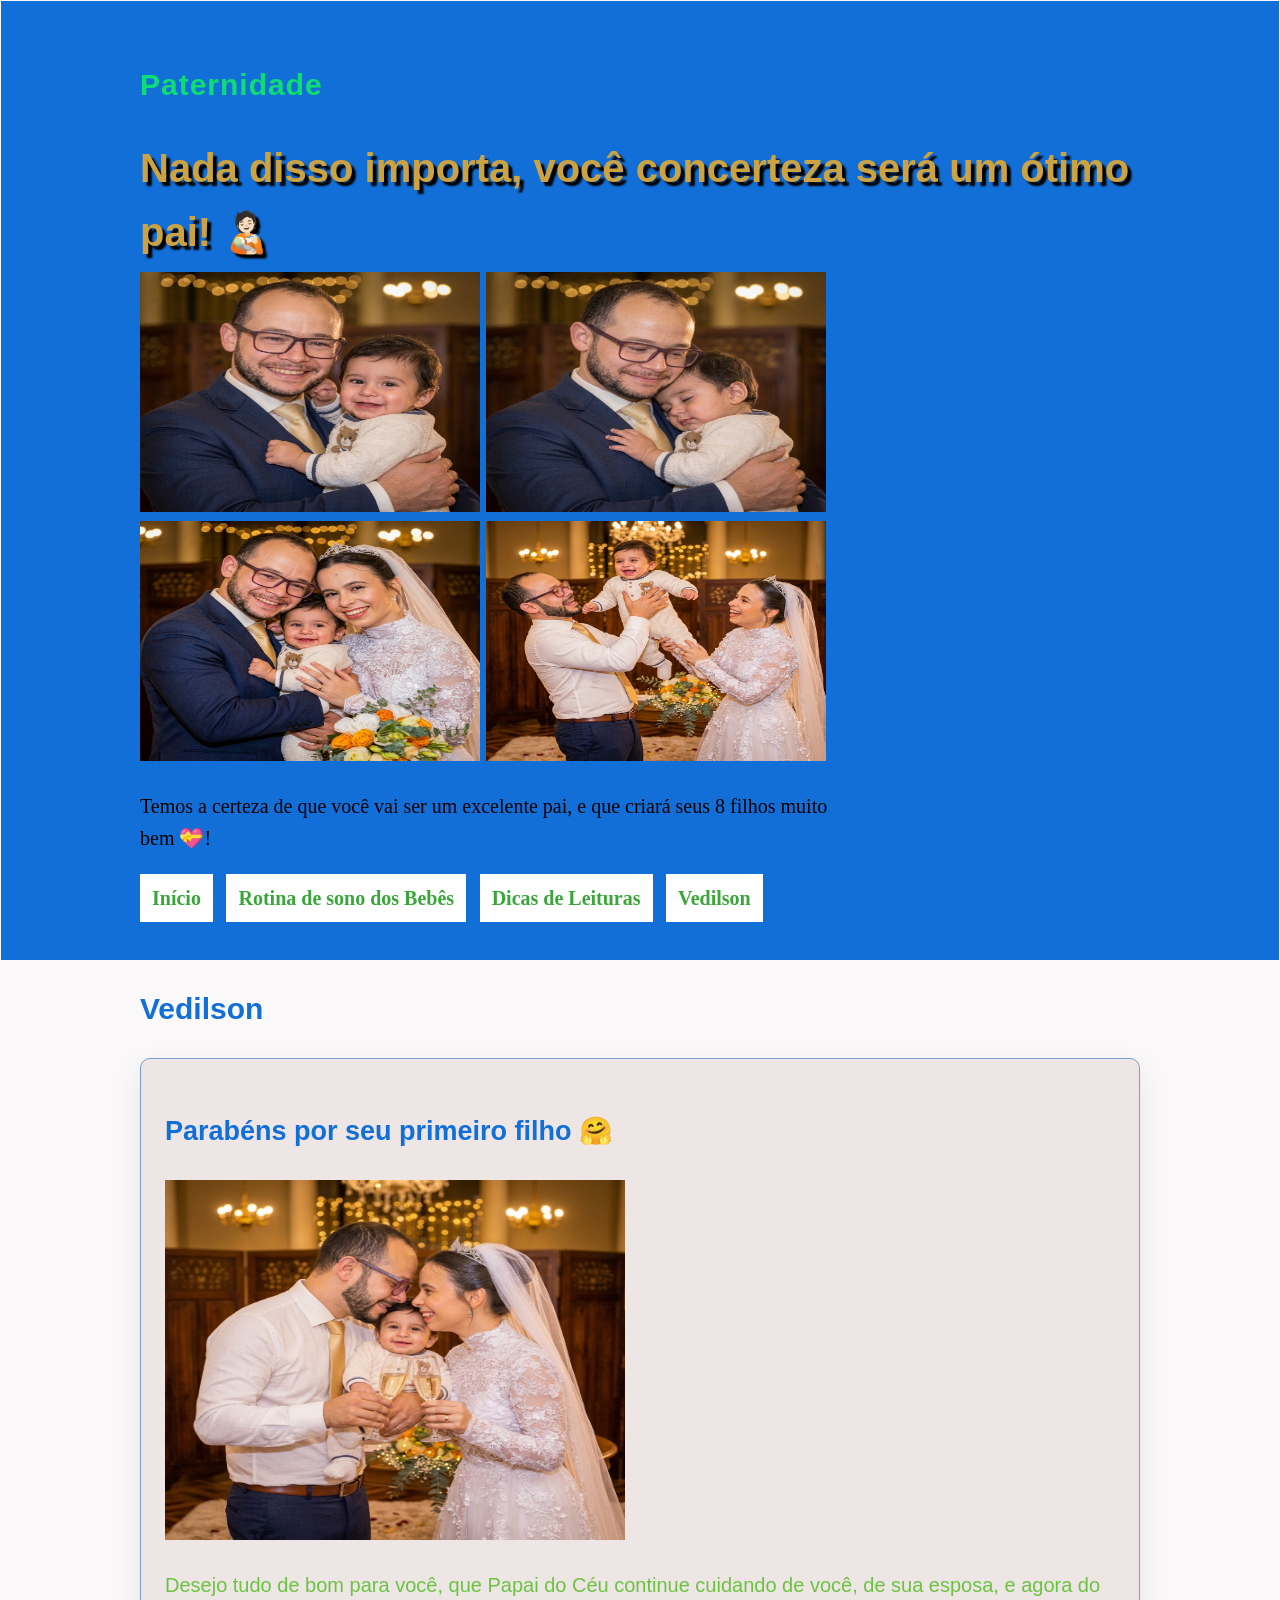
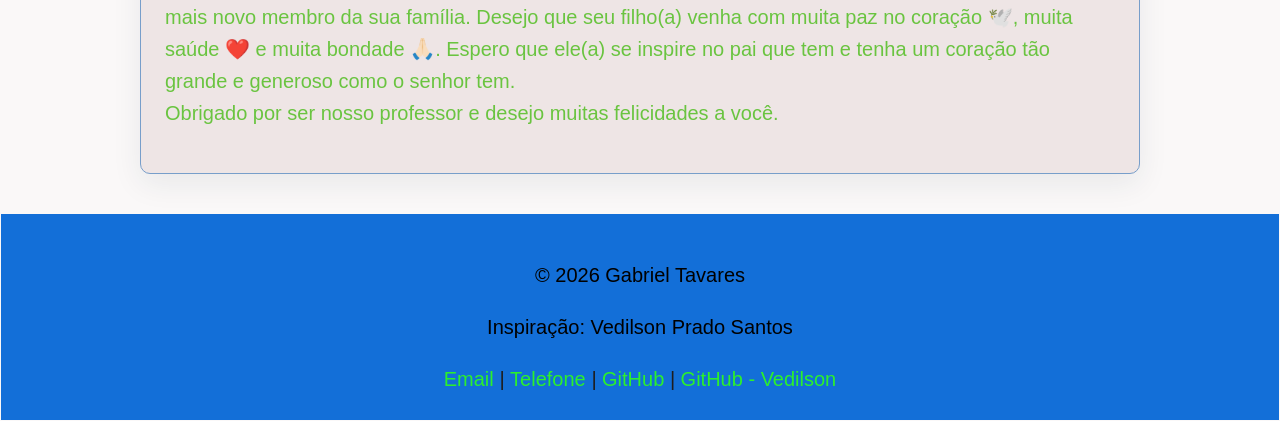
<file: pages/surpresa.html>
<!DOCTYPE html>
<html lang="pt-br">
<head>
    <meta charset="UTF-8">
    <meta name="viewport" content="width=device-width, initial-scale=1.0">
    <title>Dicas de Paternidade | Vedilson</title>
    <link rel="stylesheet" href="../style/style.css">
</head>
<body>

    <header class="cabecalho">
        <div class="container">
            <p class="etiqueta">Paternidade</p>

            <h1>Nada disso importa, você concerteza será um ótimo pai! 🧑🏻‍🍼</h1>
        <div class="container-imagens">
            <img src="../img/surpresa1.jpg" alt="Vedilson e seu filho" width="340" height="240">
            <img src="../img/surpresa2.jpg" alt="Vedilson e seu filho 2" width="340" height="240">
            <img src="../img/surpresa3.jpg" alt="Vedilson, sua amada e seu filho" width="340" height="240">
            <img src="../img/surpresa4.jpg" alt="Vedilson, sua amada e seu filho 2" width="340" height="240">

        </div>

            <p class="subtitulo">
                Temos a certeza de que você vai ser um excelente pai, e que criará seus 8 filhos muito bem 💝!
            </p>

            <nav class="menu-principal">
                <ul class="menu-lista">
                    <li><strong><a class="menu-link" href="../index.html">Início</a></strong></li>
                    <li><strong><a class="menu-link" href="./rotina_sonos.html">Rotina de sono dos Bebês</a></strong></li>
                    <li><strong><a class="menu-link" href="./livros.html">Dicas de Leituras</a></strong></li>
                    <li><strong><a class="menu-link" href="./surpresa.html">Vedilson</a></strong></li>
                </ul>
            </nav>
        </div>
    </header>

    <main>
        <section class="secao-vedilson">
            <div class="container">
                <h2 class="titulo-secao">Vedilson</h2>

                <div class="grade-cards">
                    <article class="card">
                        <h3>Parabéns por seu primeiro filho 🤗</h3>
                        <img text-align: center class="livro" src="../img/surpres5.jpg" alt="Vedilson feliz">
                        <p>
                            Desejo tudo de bom para você, que Papai do Céu continue cuidando de você, de sua esposa, e agora do mais novo membro da sua família. Desejo que seu filho(a) venha com muita paz no coração 🕊️, muita saúde ❤️ e muita bondade 🙏🏻. Espero que ele(a) se inspire no pai que tem e tenha um coração tão grande e generoso como o senhor tem.
                            <br>
                            Obrigado por ser nosso professor e desejo muitas felicidades a você.
                        </p>
                    </article>
                </div>
            </div>
    </main>

    <footer class="rodape">
        <div class="container">
            <p id="copyright">&copy; 2026 Gabriel Tavares</p>
            <p id="inspiracao">Inspiração: Vedilson Prado Santos</p>

            <address>
                <a class="contato" href="mailto: biel.wellichan@gmail.com">Email</a>
                <span> | </span>
                <a class="contato" href="tel:+5515998261009">Telefone</a>
                <span> | </span>
                <a class="contato" href="https://github.com/bielwellichan-debug" target="_blank">GitHub</a>
                <span> | </span>
                <a class="contato" href="https://github.com/vedilson/vedilson" target="_blank">GitHub - Vedilson</a>
            </address>
        </div>
    </footer>
    
</body>
</html>
</file>
<file: style/style.css>
*{
    box-sizing: border-box;
}


body{
    margin: 1px;

    background-color: rgb(250, 248, 248);
    color: rgb(106, 196, 64);

    font-family: Arial, Helvetica, sans-serif;
    font-size: 20px;
    line-height: 1.6;
}

h1, h2, h3, h4{
color: rgb(19, 111, 216);
}

h1{
    font-size: 40px;
    margin-bottom: 8px;
    text-shadow: 4px 4px 2px black;
}

h2{
    font-size: 30px;
}

h3{
    font-size: 27px;
}

a{
    color: rgb(202, 15, 53);
    text-decoration: none;
}

strong{
    color: black;
}

.container{
    width: 90%;
    max-width: 1000px;
    margin: 0 auto
}

.cabecalho{
    background-color: rgb(19, 111, 216);
    color: rgb(216, 175, 12);

    padding: 30px 0;
}

.subtitulo{
    color: black;
    max-width: 700px;
    font-family: cursive;
}

.cabecalho h1{
    color: rgb(205, 163, 66);
}

.etiqueta{
    margin-bottom: 5px;
    color: rgb(13, 221, 114);
    font-size: 30px;
    font-weight: bold;
    letter-spacing: 1px;
}

.menu-lista{
    margin: 20px 0 0;
    padding: 0;

    list-style: none;
}

.menu-lista li{
    display: inline-block;

    margin-right: 8px;
    margin-bottom: 8px;
}

.menu-link{
    display: inline-block;

    padding: 8px 12px;

    background-color: white;
    color: rgba(55, 165, 55, 0.984);
    font-family: cursive;
}

.grade-cards{
    display: grid;
    gap: 24px;
}

.card{
    padding: 24px;
    background-color: rgb(238, 229, 229);
    border: 1px solid #779eca;
    border-radius: 10px;
    box-shadow: 0 10px 30px rgba(20, 45, 70, 0.08);
}

.container-imagens{
    display: inline-block;
}

.rodape{
    margin-top: 40px;
    padding: 25px;
    text-align: center;
    background-color: rgb(19, 111, 216);
}

#copyright{
    color: black;
}

.contato{
    color: rgb(44, 240, 44);
    text-decoration: none;
    font-style: normal;
}

span{
    color: rgb(31, 29, 29);
}

.livro{
    width: 460px;
    height: 360px;
}

#inspiracao{
    color: black;
}
</file>
